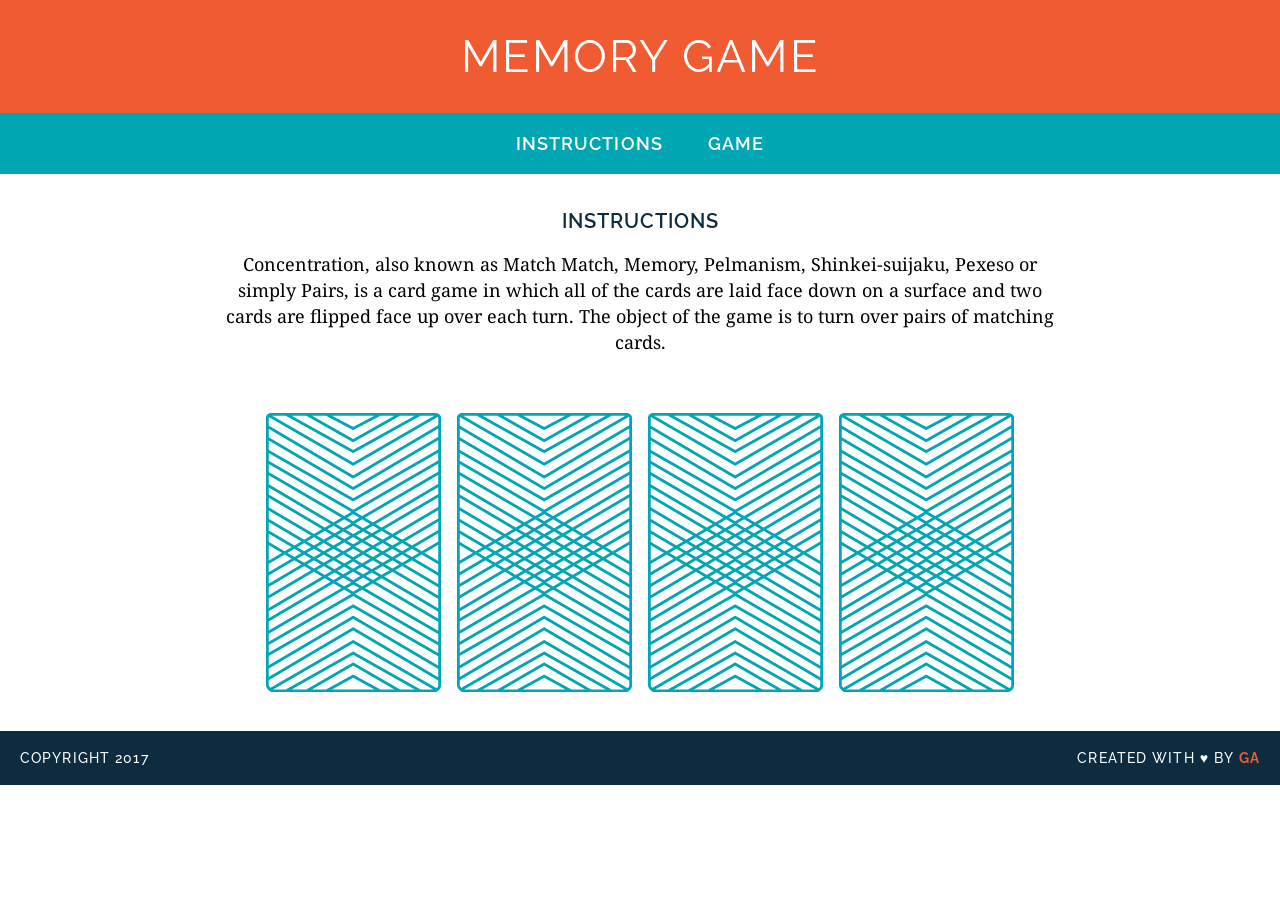
<file: memory-game/index.html>
<!DOCTYPE html>
<html lang="en">
<head>
	<meta charset="UTF-8">
	<title>Memory Card Game</title>
	<link href="https://fonts.googleapis.com/css?family=Droid+Serif|Raleway:400,500,600,700" rel="stylesheet">
	<link rel="stylesheet" href="css/style.css">
</head>
<body>

	<header>
		<h1>Memory Game</h1>
	</header>

	<nav>
		<a href="#">Instructions</a>
		<a href="#">Game</a>
	</nav>


	<main>
		<h2>Instructions</h2>

		<p>
			Concentration, also known as Match Match, Memory, Pelmanism, Shinkei-suijaku, Pexeso or simply Pairs, is a card game in which all of the cards are laid face down on a surface and two cards are flipped face up over each turn. The object of the game is to turn over pairs of matching cards.
		</p>

		<div id="game-board" class="board clearfix"></div>


	</main>

	<footer class="clearfix">
		<p class="copyright">Copyright 2017</p>
		<p class="message">Created with &hearts; by <span class="name">GA</span></p>
	</footer>
	<script src="js/main.js"></script>
</body>
</html>
</file>
<file: memory-game/css/style.css>
/* =============================
GENERAL STYLES 
================================ */
body {
  font-family: "Raleway", sans-serif;
  text-align: center;
  font-size: 18px;
  -webkit-font-smoothing: antialiased;
  margin: 0;
}

.clearfix:after {
  visibility: hidden;
  display: block;
  content: " ";
  clear: both;
  height: 0;
  font-size: 0;
}

/* =============================
TYPOGRAPHY
================================ */
h1, h2 {
  text-transform: uppercase;
}

h1 {
  color: white;
  font-size: 45px;
  margin: 0;
  font-weight: 400;
  letter-spacing: 0.05em;
}

h2 {
  color: #0D2C40;
  letter-spacing: 0.05em;
  font-weight: 600;
  font-size: 20px;
}

p {
  font-family: "Droid Serif", serif;
  line-height: 26px;
}

a {
  color: white;
  text-decoration: none;
  text-transform: uppercase;
  font-weight: 600;
  letter-spacing: .06em;

  margin: 0 20px;
  /* For hover style transition (bonus) */
  border-bottom: 2px solid transparent;
/*   transition: all .3s ease-in-out; */
}

a:hover {
  border-bottom: 2px solid white;
}
/* =============================
HEADER
================================ */
header {
  background-color: #F15B31;
  padding: 30px 20px;
}

/* =============================
NAV
================================ */
nav {
  background-color: #00A6B3;
  padding: 20px 0;
}

/* =============================
MAIN SECTION
================================ */

main {
  width: 850px;
  margin: 35px auto;
}


/* =============================
GAME BOARD
================================ */
img {
  margin: 40px 8px 0;
}

/* =============================
FOOTER
================================ */
footer {
  text-transform: uppercase;
  padding: 0 20px;
  background-color: #0D2C40;
  color: white;
  font-size: 14px;
  letter-spacing: .08em;
  font-weight: 500;

}

.copyright {
  float: left;
  font-family: "Raleway", sans-serif;
}

.message {
  float: right;
  font-family: "Raleway", sans-serif;
}

.name {
  color: #F15B31;
  font-weight: bold;
}
</file>
